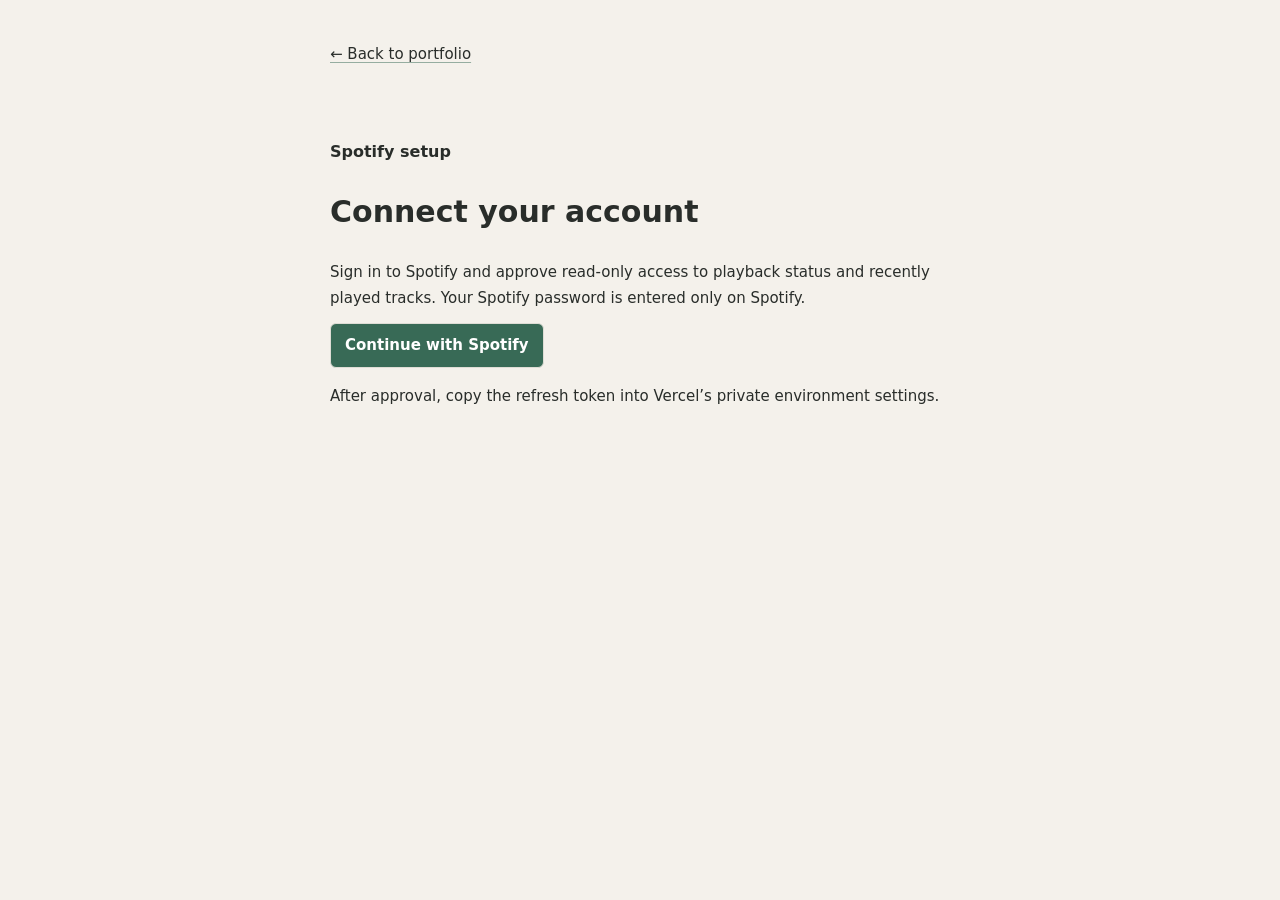
<file: spotify-connect.html>
<!doctype html>
<html lang="en">
  <head>
    <meta charset="utf-8" />
    <meta name="viewport" content="width=device-width, initial-scale=1" />
    <meta name="robots" content="noindex, nofollow" />
    <meta name="referrer" content="no-referrer" />
    <title>Connect Spotify | Chege Dennis Kamande</title>
    <link rel="stylesheet" href="./style.css" />
    <script src="./spotify-connect.js" defer></script>
  </head>
  <body>
    <main class="page connect-page">
      <p><a href="/">← Back to portfolio</a></p>
      <header class="intro">
        <p class="subname">Spotify setup</p>
        <h1>Connect your account</h1>
        <p class="summary">Sign in to Spotify and approve read-only access to playback status and recently played tracks. Your Spotify password is entered only on Spotify.</p>
        <button class="copy-token" id="connect-spotify" type="button">Continue with Spotify</button>
        <p class="muted" id="auth-status" role="status" aria-live="polite">After approval, copy the refresh token into Vercel’s private environment settings.</p>
        <div id="token-result" hidden>
          <label for="refresh-token">Refresh token</label>
          <textarea class="token-output" id="refresh-token" readonly aria-label="Spotify refresh token"></textarea>
          <button class="copy-token" id="copy-token" type="button">Copy refresh token</button>
          <p class="muted">In Vercel, add an environment variable named <code>SPOTIFY_REFRESH_TOKEN</code> with this value, then redeploy. Keep this token private and close this page after copying it. Spotify may require you to reconnect after the token expires or changes.</p>
        </div>
      </header>
    </main>
  </body>
</html>
</file>
<file: style.css>
:root {
  color-scheme: light;
  --bg: #f4f1eb;
  --surface: #fbfaf7;
  --text: #292d2a;
  --muted: #767a73;
  --line: #deddd5;
  --accent: #386a56;
  --accent-soft: #e7ede8;
  --warm: #d28c5d;
}
:root[data-theme="dark"] {
  color-scheme: dark;
  --bg: #171b18;
  --surface: #202722;
  --text: #edf1ec;
  --muted: #adb6ae;
  --line: #39433c;
  --accent: #92c1a7;
  --accent-soft: #26372d;
  --warm: #e0a477;
}
@media(prefers-color-scheme:dark) {
  :root:not([data-theme]) {
    color-scheme: dark;
    --bg: #171b18;
    --surface: #202722;
    --text: #edf1ec;
    --muted: #adb6ae;
    --line: #39433c;
    --accent: #92c1a7;
    --accent-soft: #26372d;
    --warm: #e0a477;
  }
}
* { box-sizing: border-box; }
html { scroll-behavior: smooth; scroll-padding-top: 20px; }
body {
  margin: 0;
  background: var(--bg);
  color: var(--text);
  font: 15px/1.75 Inter, ui-sans-serif, system-ui, -apple-system, "Segoe UI", sans-serif;
  -webkit-font-smoothing: antialiased;
}
a { color: inherit; text-decoration: underline; text-decoration-color: color-mix(in srgb,var(--accent) 50%,transparent); text-underline-offset: 3px; }
a:hover { color: var(--accent); text-decoration-color: currentColor; }
a:focus-visible,button:focus-visible { outline: 2px solid var(--accent); outline-offset: 3px; }
.page { width: min(100% - 48px, 650px); margin: 0 auto; padding: 26px 0 76px; }
.topnav {
  display: flex;
  align-items: center;
  flex-wrap: wrap;
  gap: 8px 18px;
  padding: 0 0 12px;
  border-bottom: 1px solid var(--line);
}
.topnav a { color: var(--muted); font-size: 13px; text-decoration: none; }
.topnav a:first-child { margin-right: auto; color: var(--text); font-size: 14px; font-weight: 650; }
.topnav .active { color: var(--accent); }
.theme-toggle {
  width: 36px; height: 36px; flex: 0 0 auto;
  border: 0; border-radius: 50%; background: transparent;
  color: var(--muted); font: inherit; font-size: 18px; cursor: pointer;
}
.theme-toggle:hover { background: var(--accent-soft); color: var(--accent); }
.intro { padding: 42px 0 24px; }
.intro:before { content: none; }
.visually-hidden {
  position: absolute; width: 1px; height: 1px; padding: 0; margin: -1px;
  overflow: hidden; clip: rect(0,0,0,0); white-space: nowrap; border: 0;
}
.subname { margin: 18px 0 0; color: var(--text); font-size: 16px; font-weight: 650; }
.summary { max-width: 620px; margin: 10px 0 0; color: var(--text); font-size: 15px; }
.availability { margin: 14px 0 0; color: var(--muted); font-size: 13px; }
.availability-dot { display: inline-block; width: 7px; height: 7px; margin-right: 8px; border-radius: 50%; background: #3c9b68; }
.social-links,.links { display: flex; flex-wrap: wrap; gap: 8px 16px; }
.social-links { margin-top: 14px; }
.social-links a,.links a { font-size: 13px; }
.flow-figure { width: min(100%, 390px); margin: 0 auto 18px 0; }
.flow-figure .flow {
  display: block; width: 100%; height: auto; padding: 6px;
  border: 0; border-radius: 0; background: transparent;
}
.flow-figure figcaption { margin: -2px 0 0 8px; color: var(--muted); font-size: 12px; }
.flow .edge { fill: none; stroke: var(--accent); stroke-width: 2; stroke-dasharray: 5 6; }
@media(prefers-reduced-motion:no-preference) { .flow .edge { animation: flow-dash 1.1s linear infinite; } }
@keyframes flow-dash { to { stroke-dashoffset: -11; } }
.flow .box { fill: var(--bg); stroke: var(--accent); stroke-width: 2; }
.flow .bar { fill: var(--accent); }
.flow .hot { fill: var(--warm); stroke: none; }
.flow text { fill: var(--muted); font-family: inherit; font-size: 11px; }
.flow .in { fill: var(--text); }
section { padding: 24px 0 0; }
section h2 { margin: 0 0 8px; color: var(--text); font-size: 18px; font-weight: 650; letter-spacing: 0; }
section:not(.spotify-now)>h2:after { content: none; }
section>p { margin: 0; color: var(--text); }
section>p+p { margin-top: 11px; }
.entries { display: block; }
.entry {
  position: relative; padding: 10px 0 14px;
  border: 0; border-bottom: 1px solid var(--line); border-radius: 0; background: transparent; box-shadow: none;
}
.entry:before { content: none; }
.entry:first-child { padding-top: 8px; }
.entry:last-child { padding-bottom: 8px; border-bottom: 0; }
.time { display: block; margin: 0; color: var(--muted); font-size: 13px; }
.time:after { content: none; }
.entry h3 { display: block; margin: 0 0 5px; color: var(--text); font-size: 15px; font-weight: 650; line-height: 1.5; }
.entry>p,.entry ul { margin-top: 5px; }
.entry .muted { color: var(--muted); font-size: 13px; }
.entry .muted+p { margin-top: 8px; }
ul { margin: 6px 0 0; padding-left: 18px; list-style: disc; }
li+li { margin-top: 4px; }
#skills>p { padding: 5px 0; border: 0; }
#skills .muted { color: var(--text); font-weight: 650; }
.contact { margin-top: 26px; padding: 20px 0 0; border-top: 1px solid var(--line); background: transparent; box-shadow: none; }
.contact-links { margin-top: 14px; }
.spotify-now { margin-top: 4px; padding: 16px 0; border-top: 1px solid var(--line); border-bottom: 1px solid var(--line); background: transparent; }
.spotify-heading-row { display: flex; align-items: center; justify-content: space-between; margin-bottom: 8px; }
.spotify-heading-row h2 { margin: 0; font-size: 15px; }
.spotify-live { display: inline-flex; align-items: center; gap: 7px; color: var(--muted); font-size: 10px; font-weight: 650; letter-spacing: .08em; }
.spotify-live span { width: 7px; height: 7px; border-radius: 50%; background: #1db954; }
.spotify-card { display: grid; grid-template-columns: 54px minmax(0,1fr) auto; align-items: center; gap: 12px; padding: 8px 0; border: 0; border-radius: 0; background: transparent; box-shadow: none; }
.spotify-cover { width: 54px; height: 54px; border-radius: 5px; object-fit: cover; background: var(--accent-soft); }
.spotify-copy { min-width: 0; }
.spotify-state { margin: 0; color: var(--accent); font-size: 11px; font-weight: 700; letter-spacing: .04em; text-transform: uppercase; }
.spotify-title { margin: 1px 0 0; color: var(--text); font-size: 15px; font-weight: 650; line-height: 1.35; overflow-wrap: anywhere; }
.spotify-artist { margin: 2px 0 0; color: var(--muted); font-size: 13px; }
.spotify-message { grid-column: 1/-1; margin: 0; color: var(--muted); font-size: 13px; }
.spotify-open { justify-self: end; white-space: nowrap; font-size: 12px; }
.recent-toggle {
  display: flex; align-items: center; justify-content: space-between; width: 100%; min-height: 42px;
  margin-top: 4px; padding: 6px 0; border: 0; border-radius: 0; background: transparent;
  color: var(--muted); font: inherit; font-size: 13px; text-align: left; cursor: pointer;
}
.recent-toggle:hover { color: var(--accent); }
.recently-played { margin-top: 3px; padding: 0; border: 0; background: transparent; }
.recent-track { display: grid; grid-template-columns: 22px minmax(0,1fr) auto; align-items: center; gap: 9px; padding: 8px 0; border-top: 1px solid var(--line); }
.recent-number,.recent-time { color: var(--muted); font-size: 11px; }
.recent-track a { min-width: 0; color: var(--text); }
.recent-track strong,.recent-track small { display: block; overflow: hidden; text-overflow: ellipsis; white-space: nowrap; }
.recent-track strong { font-size: 13px; font-weight: 600; }
.recent-track small { color: var(--muted); font-size: 12px; }
.recent-time { white-space: nowrap; }
.connect-page { max-width: 620px; }
.connect-page>.intro { padding-top: 38px; }
.connect-page .intro:before { content: none; }
.copy-token { min-height: 42px; margin-top: 12px; padding: 8px 14px; border: 1px solid var(--line); border-radius: 6px; background: var(--accent); color: #fff; font: inherit; font-weight: 600; cursor: pointer; }
.copy-token:hover { filter: brightness(.94); }
.copy-token:disabled { opacity: .65; cursor: wait; }
.token-output { display: block; width: 100%; min-height: 120px; margin: 12px 0 8px; padding: 12px; border: 1px solid var(--line); border-radius: 6px; background: var(--surface); color: var(--text); font: 13px/1.5 ui-monospace,monospace; overflow-wrap: anywhere; }
.connect-page #token-result { margin-top: 20px; padding: 16px; border-top: 1px solid var(--line); border-bottom: 1px solid var(--line); }
.connect-page #token-result p { margin-top: 10px; color: var(--muted); font-size: 14px; }
@media(max-width:620px) {
  .page { width: min(100% - 32px, 520px); padding: 18px 0 56px; }
  .topnav { gap: 5px 12px; }
  .topnav a { min-height: 36px; display: inline-flex; align-items: center; }
  .topnav a:first-child { margin-right: auto; }
  .intro { padding-top: 30px; }
  .flow-figure { width: min(100%, 380px); margin-right: auto; }
  .subname { margin-top: 13px; }
  section { padding-top: 22px; }
  .spotify-card { grid-template-columns: 48px minmax(0,1fr); gap: 10px; }
  .spotify-cover { width: 48px; height: 48px; }
  .spotify-open { grid-column: 2; justify-self: start; }
  .recent-track { grid-template-columns: 20px minmax(0,1fr); gap: 8px; }
  .recent-time { grid-column: 2; }
  .contact { padding-top: 16px; }
}
@media(prefers-reduced-motion:reduce) { html { scroll-behavior: auto; } }

/* Floating Spotify dock */
.page{padding-bottom:160px}
.spotify-now{
  position:fixed;left:50%;right:auto;bottom:calc(12px + env(safe-area-inset-bottom));z-index:50;
  width:75vw;margin:0;transform:translateX(-50%);
  display:grid;grid-template-columns:minmax(0,1fr) 122px;align-items:center;gap:14px;
  padding:8px 14px;border:1px solid color-mix(in srgb,var(--line) 80%,transparent);
  border-radius:13px;background:color-mix(in srgb,var(--surface) 91%,transparent);
  box-shadow:0 8px 32px rgba(28,36,30,.16);backdrop-filter:blur(18px);-webkit-backdrop-filter:blur(18px);
}
.spotify-heading-row{display:none}
.spotify-card{grid-column:1;grid-row:1;grid-template-columns:54px minmax(0,1fr) auto;gap:12px;padding:0;min-width:0}
.spotify-cover{width:54px;height:54px;border-radius:7px}
.spotify-copy{overflow:hidden}
.spotify-state{font-size:10px}
.spotify-title{overflow:hidden;white-space:nowrap;font-size:14px}
.spotify-title-text{display:inline-block;white-space:nowrap}
@media(prefers-reduced-motion:no-preference){
  .spotify-title.is-overflowing .spotify-title-text{animation:spotify-title-scroll 8s ease-in-out infinite alternate}
  @keyframes spotify-title-scroll{0%,14%{transform:translateX(0)}86%,100%{transform:translateX(calc(-1 * var(--title-overflow)))} }
}
.spotify-artist{overflow:hidden;text-overflow:ellipsis;white-space:nowrap;font-size:12px}
.spotify-open{font-size:11px}
.spotify-message{grid-column:1/-1}
.recent-toggle{
  grid-column:2;grid-row:1;min-height:50px;width:100%;margin:0;padding:8px 0 8px 14px;
  border:0;border-left:1px solid var(--line);font-size:12px;
}
.recently-played{
  position:absolute;left:0;right:0;bottom:calc(100% + 10px);height:calc(100vh - 116px);height:calc(100dvh - 116px);max-height:none;
  overflow:auto;margin:0;padding:12px 16px;border:1px solid var(--line);border-radius:14px;
  background:color-mix(in srgb,var(--surface) 96%,transparent);
  box-shadow:0 10px 34px rgba(28,36,30,.17);backdrop-filter:blur(18px);-webkit-backdrop-filter:blur(18px);
}
.recently-played[hidden]{display:none}
.recent-heading{margin:0 0 4px;color:var(--accent);font-size:11px;font-weight:700;letter-spacing:.08em;text-transform:uppercase}
.recent-track{grid-template-columns:42px minmax(0,1fr) auto;gap:10px;padding:9px 0}
.recent-cover{width:42px;height:42px;border-radius:5px;object-fit:cover;background:var(--accent-soft)}
.recent-cover.empty{display:block}
.recent-track strong{font-size:13px}
.recent-track small{font-size:12px}
.recent-time{font-size:11px}
@media(max-width:620px){
  .page{padding-bottom:154px}
  .spotify-now{left:auto;right:12px;bottom:calc(8px + env(safe-area-inset-bottom));width:min(390px,calc(100vw - 24px));margin:0;transform:none;grid-template-columns:minmax(0,1fr) 112px;gap:8px;padding:8px 10px;border-radius:12px}
  .spotify-card{grid-template-columns:44px minmax(0,1fr);gap:9px}
  .spotify-cover{width:44px;height:44px}
  .spotify-open{display:none}
  .spotify-title{font-size:13px}
  .spotify-artist{font-size:11px}
  .recent-toggle{grid-column:2;grid-row:1;min-width:0;min-height:46px;padding-left:10px;font-size:11px}
  .recently-played{bottom:calc(100% + 8px);height:auto;max-height:48vh;padding:10px 12px;border-radius:12px}
  .recent-track{grid-template-columns:36px minmax(0,1fr) auto;gap:8px;padding:8px 0}
  .recent-cover{width:36px;height:36px}
  .recent-time{font-size:10px}
}
@media(max-width:360px){
  .spotify-now{grid-template-columns:minmax(0,1fr) 96px;gap:6px;padding:7px 8px}
  .spotify-card{grid-template-columns:38px minmax(0,1fr);gap:7px}
  .spotify-cover{width:38px;height:38px}
  .spotify-title{font-size:12px}
  .spotify-artist{font-size:10px}
  .recent-toggle{padding-left:8px;font-size:10px}
}
</file>
